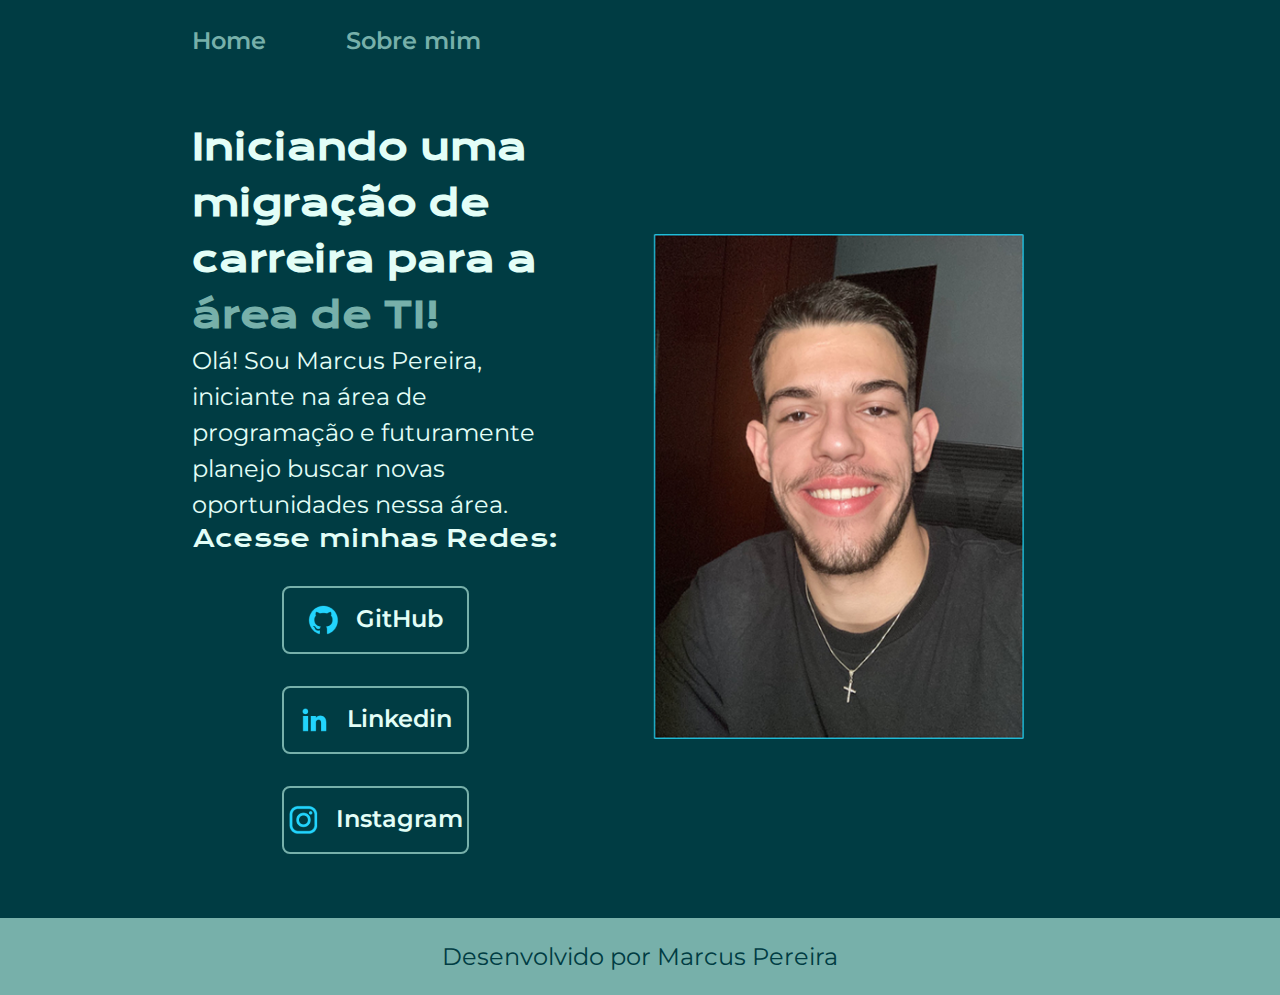
<file: index.html>
<!DOCTYPE html>
<html lang="pt-br">
<head>
    <meta charset="UTF-8">
    <meta http-equiv="X-UA-Compatible" content ="IE=edge">
    <meta name="viewport" content="width=device-width, initial-scale=1.0">
    <title>Portifólio</title>
    <link rel = "stylesheet" href="./styles/style.css">
</head>
<body>
    <header class="cabecalho">
        <nav class="cabecalho_menu">
            <a class = "cabecalho_menu_link" href="index.html">Home</a>
            <a class = "cabecalho_menu_link" href="about.html">Sobre mim</a>
        </nav>
    </header>
    <main class="apresentacao">
        <section class="apresentacao_conteudo">
            <h1 class="apresentacao_conteudo_titulo">Iniciando uma migração de carreira para a <strong class="titulo-destaque">área de TI!</strong></h1>
            <p class="apresentacao_conteudo_paragrafo">Olá! Sou Marcus Pereira, iniciante na área de programação e futuramente planejo buscar novas oportunidades nessa área.</p>
            <div class="apresentacao_links">
                <h2 class = "apresentacao_links_subtitulo">Acesse minhas Redes:</h2>
                <a class = "apresentacao_links_navegacao" href = "https://github.com/marcuspereira02">
                    <img src="./assets/github.png" alt = "Logo do site GitHub">
                    GitHub
                </a>
                <a class = "apresentacao_links_navegacao" href = "https://www.linkedin.com/in/marcusdesa/">
                    <img src="./assets/linkedin.png" alt = "Logo do site Linkedin">
                    Linkedin
                </a>
                <a class="apresentacao_links_navegacao" href = "https://www.instagram.com/imarcuspereira/">
                    <img src="./assets/instagram.png" alt = "Logo do site Instagram">                   
                    Instagram
                </a>
            </div>
        </section>
        <img class="apresentacao_imagem"src = "./assets/Marcus.PNG" alt = "Essa é uma foto minha">
    </main>
    <footer class="rodape">
    <p>Desenvolvido por Marcus Pereira</p>
    </footer>
</body>
</html>
</file>
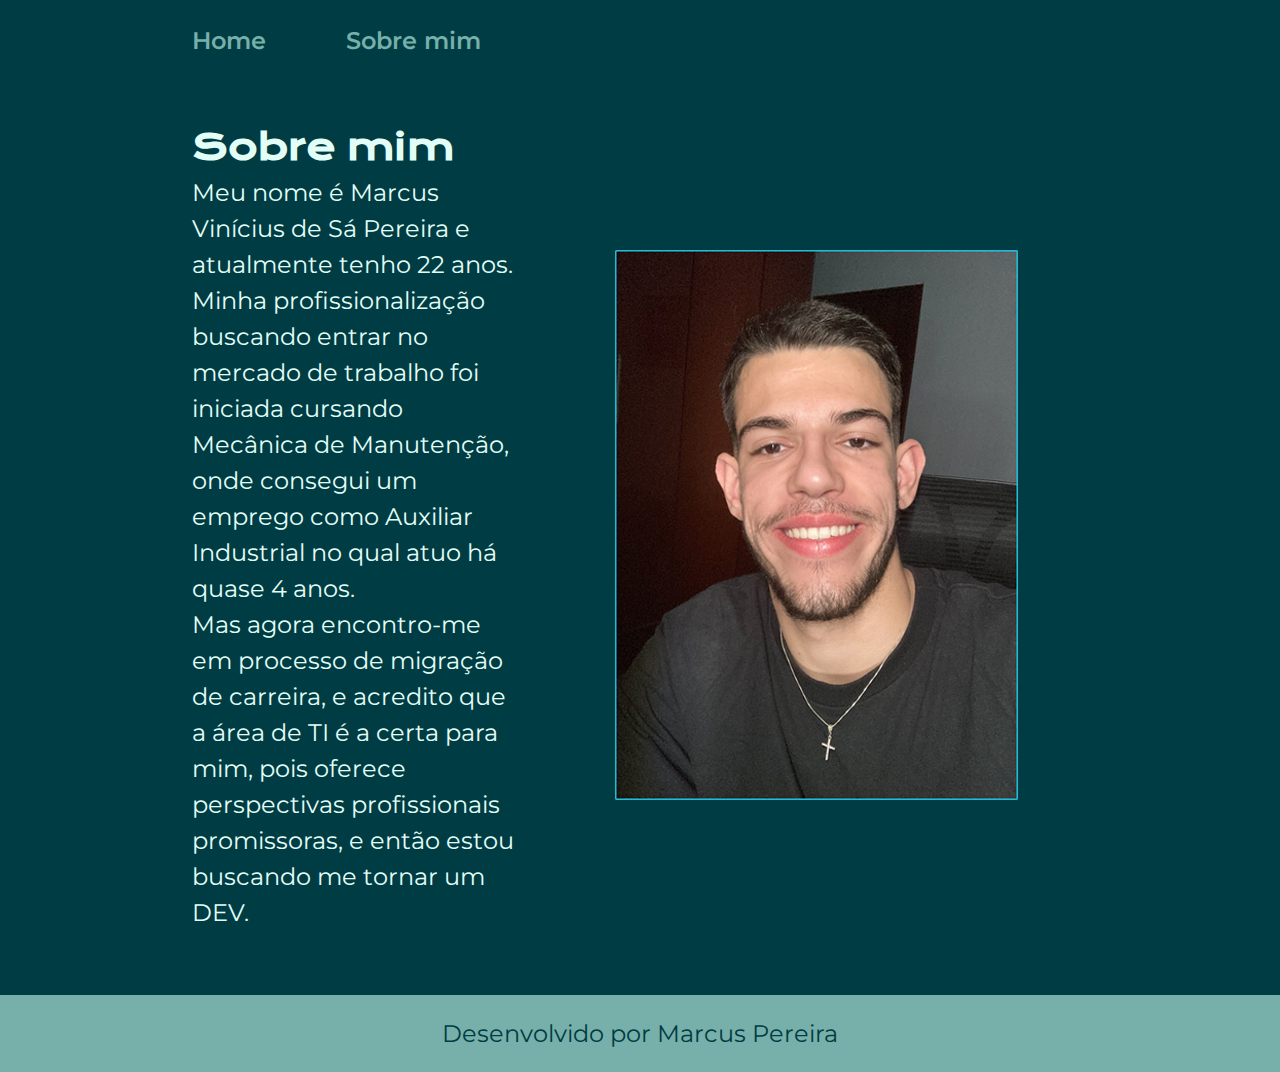
<file: about.html>
<!DOCTYPE html>
<html lang="pt-br">
<head>
    <meta charset="UTF-8">
    <meta name="viewport" content="width=device-width, initial-scale=1.0">
    <title>Sobre mim</title>
    <link rel = "stylesheet" href="./styles/style.css">
</head>
<body>
    <header class="cabecalho">
        <nav class="cabecalho_menu">
            <a class = "cabecalho_menu_link" href="index.html">Home</a>
            <a class = "cabecalho_menu_link" href="about.html">Sobre mim</a>
        </nav>
    </header>
    <main class="apresentacao">
        <section class = "apresentacao_conteudo">
            <h1 class="apresentacao_conteudo_titulo">Sobre mim</h1>
            <p class = "apresentacao_conteudo_paragrafo">Meu nome é Marcus Vinícius de Sá Pereira e atualmente tenho 22 anos. Minha profissionalização buscando entrar no mercado de trabalho foi iniciada cursando Mecânica de Manutenção, onde consegui um emprego como Auxiliar Industrial no qual atuo há quase 4 anos.</p>
            <p class = "apresentacao_conteudo_paragrafo">Mas agora encontro-me em processo de migração de carreira, e acredito que a área de TI é a certa para mim, pois oferece perspectivas profissionais promissoras, e então estou buscando me tornar um DEV.</p>
        </section>
        <img src="./assets/Marcus.PNG" alt="É uma foto minha!">
    </main>
    <footer class="rodape">
        <p>Desenvolvido por Marcus Pereira</p>
    </footer>
</body>
</html>
</file>
<file: styles/style.css>
@import url('https://fonts.googleapis.com/css2?family=Krona+One&family=Montserrat:ital,wght@0,100..900;1,100..900&display=swap');

:root{
    --cor-primaria: #003C43;
    --cor-secundaria: #E3FEF7;
    --cor-terciaria: #77B0AA;
    --cor-hover: #135D66 ;

    --fonte-primaria: "Krona One", sans-serif;
    --fonte-secundaria: "Montserrat", sans-serif;
}

*{
    margin: 0;
    padding: 0;
}

body {
    box-sizing: border-box;
    background-color: var(--cor-primaria);
    color: var(--cor-secundaria);
}
.cabecalho{
    padding: 2% 0% 0% 15%;
}

.cabecalho_menu{
    display: flex;
    gap: 80px;
}

.cabecalho_menu_link{
    font-size: 1.5rem;
    font-weight: 600;
    font-family: var(--fonte-secundaria);
    color: var(--cor-terciaria);
    text-decoration: none;
}

.texto-destaque{
    color: var(--cor-terciaria);
}

.apresentacao{
    padding: 5% 15%;
    display: flex;
    align-items: center; 
    justify-content: space-between; 
    gap: 82px;
}

.apresentacao_conteudo{
    width: 50%;
    display: flex;
    flex-direction: column;
}

.apresentacao_conteudo_titulo{
    font-size:2.25rem;
    line-height: 56px;
    font-family:var(--fonte-primaria);
}

.titulo-destaque {
    color: var(--cor-terciaria);
}


.apresentacao_conteudo_paragrafo{
    font-size: 1.5rem;
    line-height: 36px;
    font-family: var(--fonte-secundaria);
}

.apresentacao_links{
    display: flex;
    flex-direction: column;
    align-items: center ;
    justify-content: space-between;
    gap:32px;
}

.apresentacao_links_subtitulo{
    font-size: 1.5rem;
    font-weight: 400;
    font-family: var(--fonte-primaria);
}

.apresentacao_links_navegacao{
    display:flex;
    justify-content: center;
    gap:16px;
    border: 2px solid var(--cor-terciaria);
    width: 50%; 
    text-align: center; 
    border-radius: 8px;
    font-size: 1.5rem; 
    font-weight: 600;
    padding: 16px 0;
    text-decoration: none;
    color:  var(--cor-secundaria);
    font-family: var(--fonte-secundaria);
}

.apresentacao_imagem{
    width: 50%;
}

.rodape{
  padding: 24px;
  color: var(--cor-primaria);
  background-color: var(--cor-terciaria);
  text-align: center;
  font-family: var(--fonte-secundaria);
  font-size: 1.5rem;
  font-weight: 400;
}

.apresentacao_links_link:hover{
   background-color: var(--cor-hover); 
}

@media (max-width: 1200px){
    .cabecalho{
        padding:10%;
    }
    
    .cabecalho_menu{
        justify-content: center;
    }

    .apresentacao{
        flex-direction: column-reverse;
        padding: 5%;
    }

    .apresentacao_conteudo{
        width: auto;
    }
}
</file>
